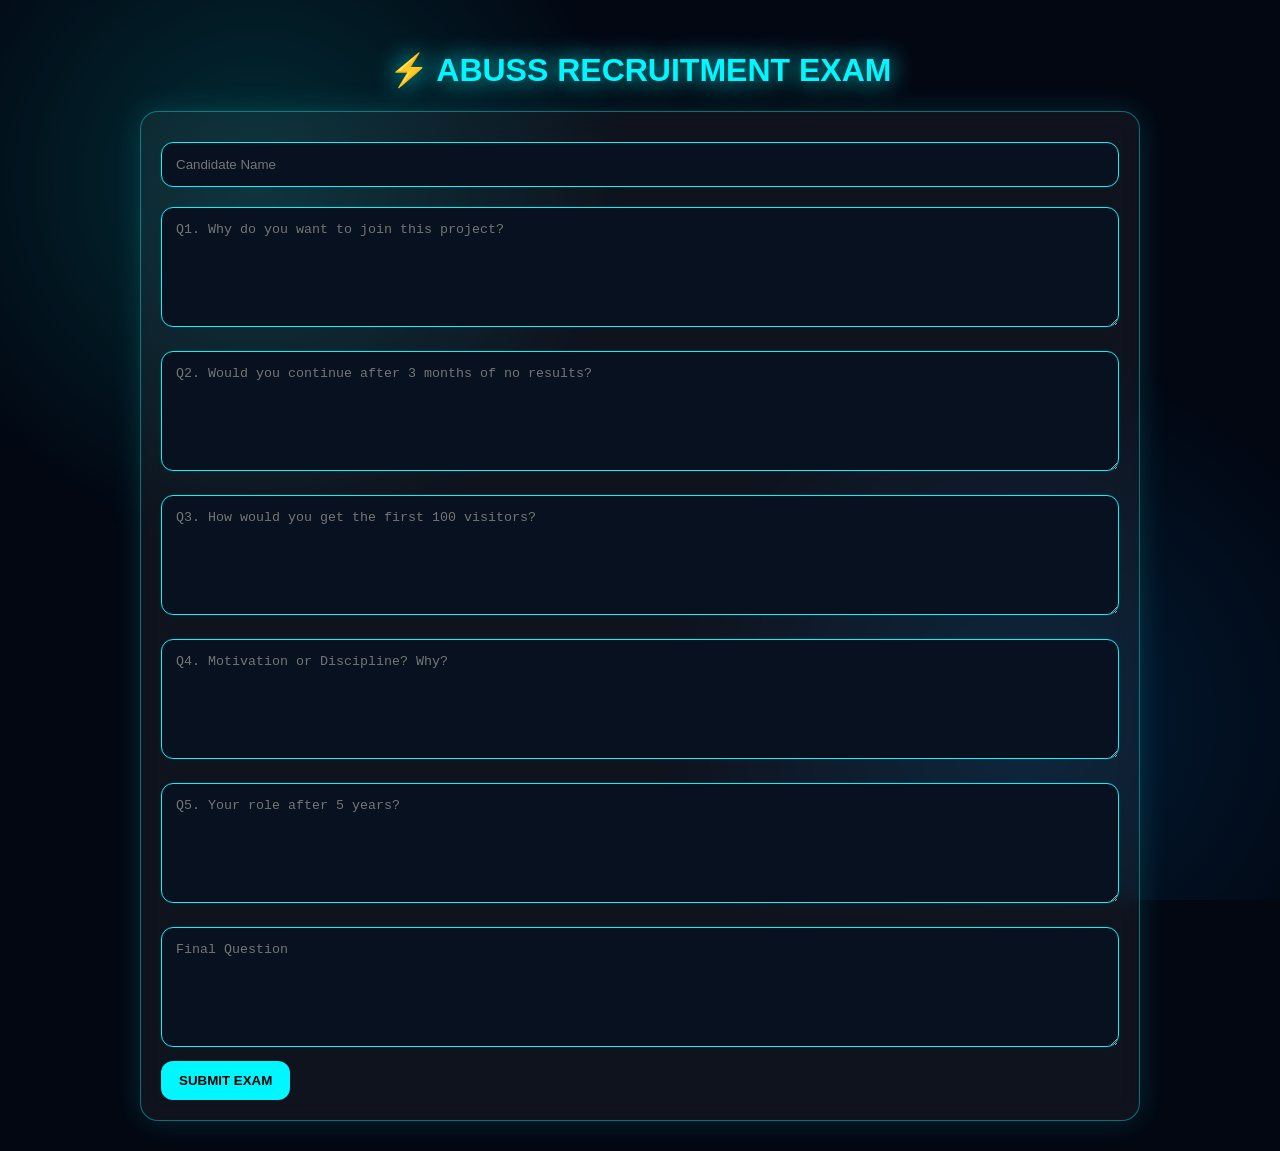
<file: index.html>
<!DOCTYPE html>
<html>
<head>
<meta charset="utf-8">
<meta name="viewport" content="width=device-width,initial-scale=1">
<title>ABUSS Recruitment Exam V2</title>
<link rel="stylesheet" href="style.css">
</head>
<body>
<div class="bg"></div>
<div class="wrap">
<h1>⚡ ABUSS RECRUITMENT EXAM</h1>
<div class="glass">
<input id="name" placeholder="Candidate Name">

<textarea id="q1" placeholder="Q1. Why do you want to join this project?"></textarea>
<textarea id="q2" placeholder="Q2. Would you continue after 3 months of no results?"></textarea>
<textarea id="q3" placeholder="Q3. How would you get the first 100 visitors?"></textarea>
<textarea id="q4" placeholder="Q4. Motivation or Discipline? Why?"></textarea>
<textarea id="q5" placeholder="Q5. Your role after 5 years?"></textarea>
<textarea id="q6" placeholder="Final Question"></textarea>

<button onclick="submitExam()">SUBMIT EXAM</button>
</div>
</div>
<script src="script.js"></script>
</body>
</html>
</file>
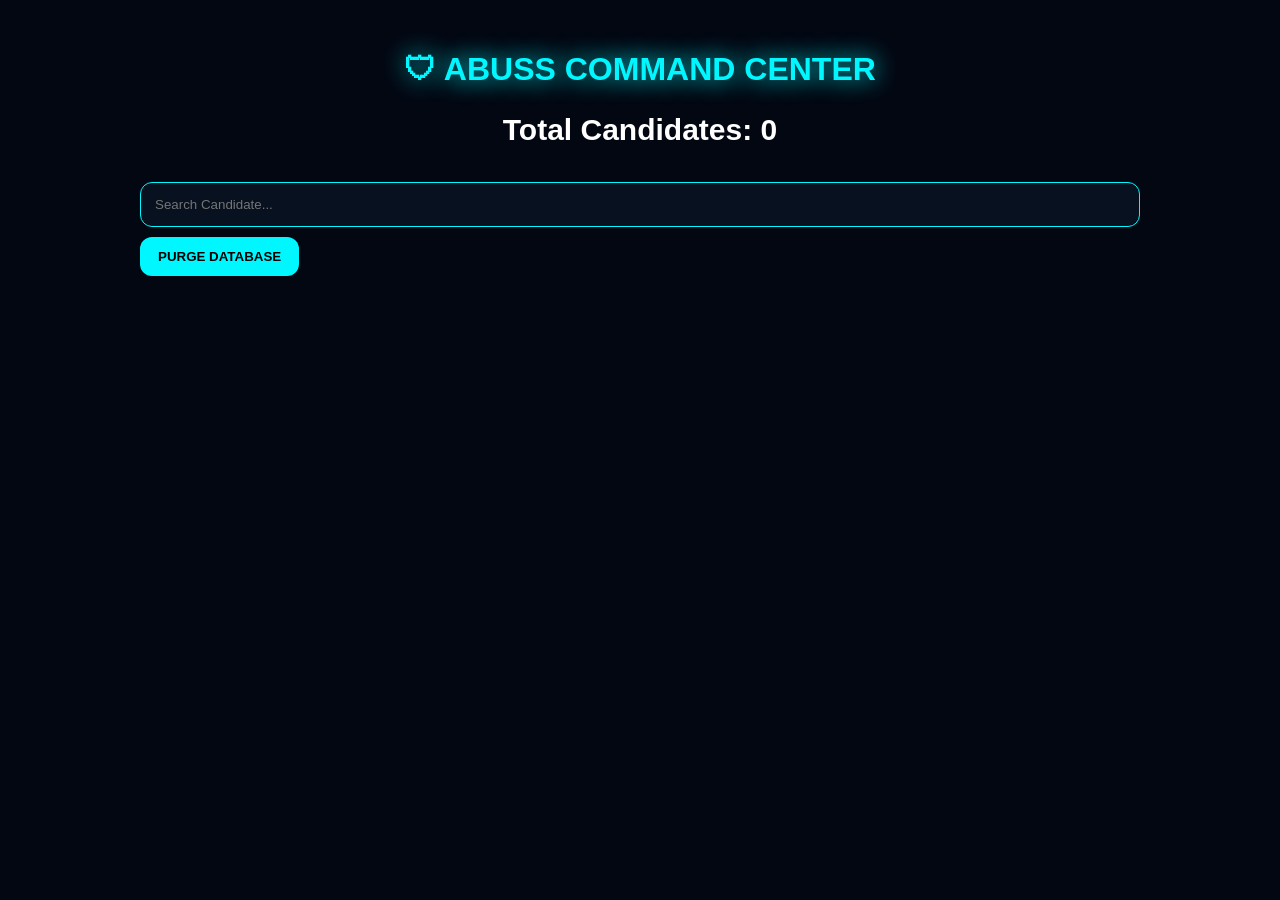
<file: admin.html>
<!DOCTYPE html>
<html>
<head>
<meta charset="utf-8">
<meta name="viewport" content="width=device-width,initial-scale=1">
<title>ABUSS Admin</title>
<link rel="stylesheet" href="style.css">
</head>
<body>
<div class="wrap">
<h1>🛡 ABUSS COMMAND CENTER</h1>
<div class="stats" id="stats"></div>
<input id="search" placeholder="Search Candidate..." oninput="render()">
<button onclick="clearAll()">PURGE DATABASE</button>
<div id="submissions"></div>
</div>
<script src="script.js"></script>
</body>
</html>
</file>
<file: style.css>
body{
margin:0;
font-family:Segoe UI,Arial,sans-serif;
background:#030712;
color:white;
overflow-x:hidden;
}
.bg{
position:fixed;
inset:0;
background:
radial-gradient(circle at 20% 20%,rgba(0,255,255,.15),transparent 30%),
radial-gradient(circle at 80% 80%,rgba(0,150,255,.15),transparent 30%);
animation: pulse 6s infinite;
}
@keyframes pulse{
50%{transform:scale(1.05)}
}
.wrap{
max-width:1000px;
margin:auto;
padding:30px;
position:relative;
z-index:1;
}
h1{
text-align:center;
color:#00f7ff;
text-shadow:0 0 25px #00f7ff;
}
.glass,.card{
background:rgba(255,255,255,.05);
backdrop-filter:blur(12px);
border:1px solid rgba(0,247,255,.4);
border-radius:18px;
padding:20px;
box-shadow:0 0 30px rgba(0,247,255,.15);
}
input,textarea{
width:100%;
margin:10px 0;
padding:14px;
border-radius:12px;
border:1px solid #00f7ff;
background:#08111f;
color:white;
box-sizing:border-box;
}
textarea{height:120px}
button{
padding:12px 18px;
border:none;
border-radius:12px;
cursor:pointer;
font-weight:bold;
background:#00f7ff;
}
.card{margin-top:20px}
.stats{
text-align:center;
font-size:20px;
margin-bottom:20px;
}
</file>
